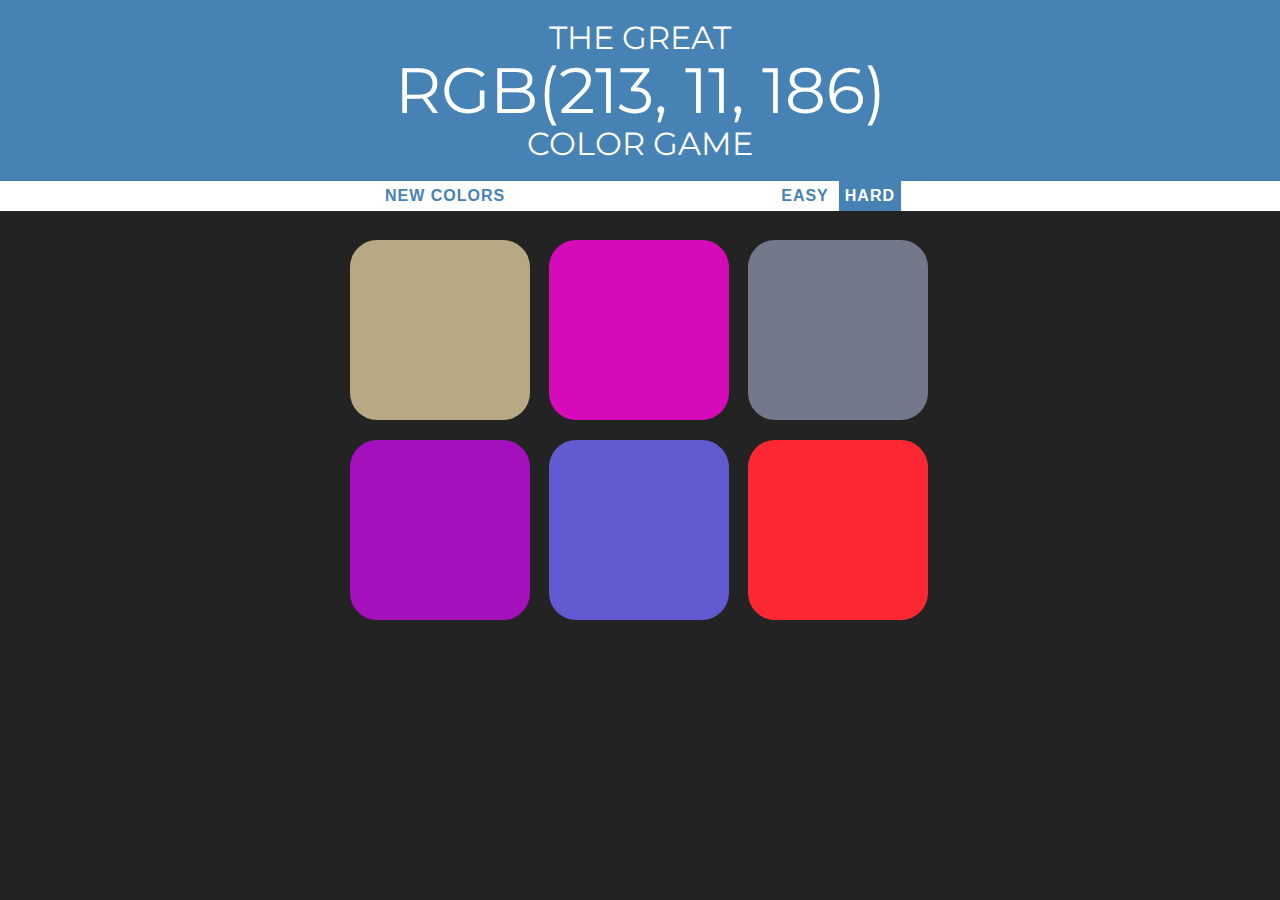
<file: index.html>
<!DOCTYPE html>
<html lang="en">
<head>
    <meta charset="UTF-8">
    <meta name="viewport" content="width=device-width, initial-scale=1.0">
    <title>Color Game</title>
    <link href="https://fonts.googleapis.com/css2?family=Montserrat&display=swap" rel="stylesheet">
    <link rel="stylesheet" href="colorGame.css">
</head>
<body>
    <h1>The Great<br><span id="colorDisplay">RGB</span><br>Color Game</h1>

    <div id="stripe">
        <button id="reset">New Colors</button>
        <span id="message"></span>
        <button class="mode">Easy</button>
        <button class="mode selected">Hard</button>
    </div>
    
    <div id="container">
        <div class="square"></div>
        <div class="square"></div>
        <div class="square"></div>
        <div class="square"></div>
        <div class="square"></div>
        <div class="square"></div>
    </div>

    <script type="text/javascript" src="colorGame.js"></script>
</body>
</html>
</file>
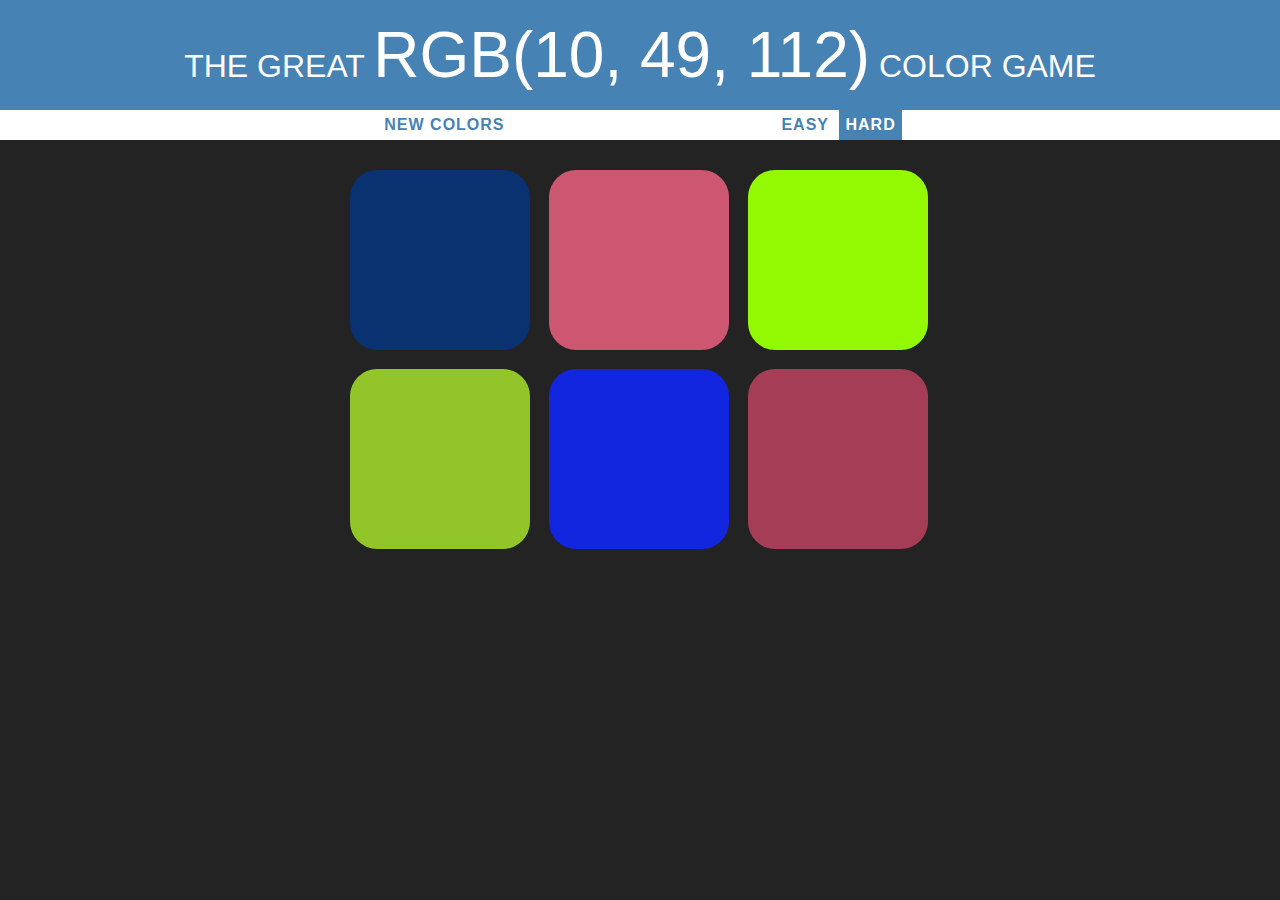
<file: colorGame.html>
<!DOCTYPE html>
<html lang="en">
<head>
    <meta charset="UTF-8">
    <meta name="viewport" content="width=device-width, initial-scale=1.0">
    <title>Color Game</title>
    <link rel="stylesheet" href="colorGame.css">
</head>
<body>
    <h1>The Great <span id="colorDisplay">RGB</span> Color Game</h1>

    <div id="stripe">
        <button id="reset">New Colors</button>
        <span id="message"></span>
        <button id="easyBtn">Easy</button>
        <button id="hardBtn" class="selected">Hard</button>
    </div>
    
    <div id="container">
        <div class="square"></div>
        <div class="square"></div>
        <div class="square"></div>
        <div class="square"></div>
        <div class="square"></div>
        <div class="square"></div>
    </div>

    <script type="text/javascript" src="colorGame.js"></script>
</body>
</html>
</file>
<file: colorGame.css>
body {
    background-color: #232323;
    margin: 0;
    font-family: 'Montserrat', sans-serif;
}

#container {
    max-width: 600px;
    margin: 20px auto;
}

.square {
    width: 30%;
    background: purple;
    padding-bottom: 30%;
    float: left;
    margin: 1.6%;
    border-radius: 15%;
    transition: background 0.5s;
    -webkit-transition: background 0.5s;
    -moz-transition: background 0.5s;
}

h1 {
    color: white;
    text-align: center;
    background: steelblue;
    margin: 0;
    font-weight: normal;
    text-transform: uppercase;
    line-height: 1.1;
    padding: 20px 0;
}

#colorDisplay {
    font-size: 200%;
}

#message {
    display: inline-block;
    width: 20%;
}

#stripe {
    background: #fff;
    height: 30px;
    text-align: center;
    color: black;
}

.selected {
    color: #fff;
    background: steelblue;
}

button {
    border: none;
    background: none;
    text-transform: uppercase;
    height: 100%;
    font-weight: 700;
    color: steelblue;
    letter-spacing: 1px;
    font-size: inherit;
    transition: all 0.3s;
    -webkit-transition: all 0.3s;
    -moz-transition: all 0.3s;
    outline: none;
}

button:hover {
    color: #fff;
    background: steelblue;
    cursor: pointer;
}
</file>
